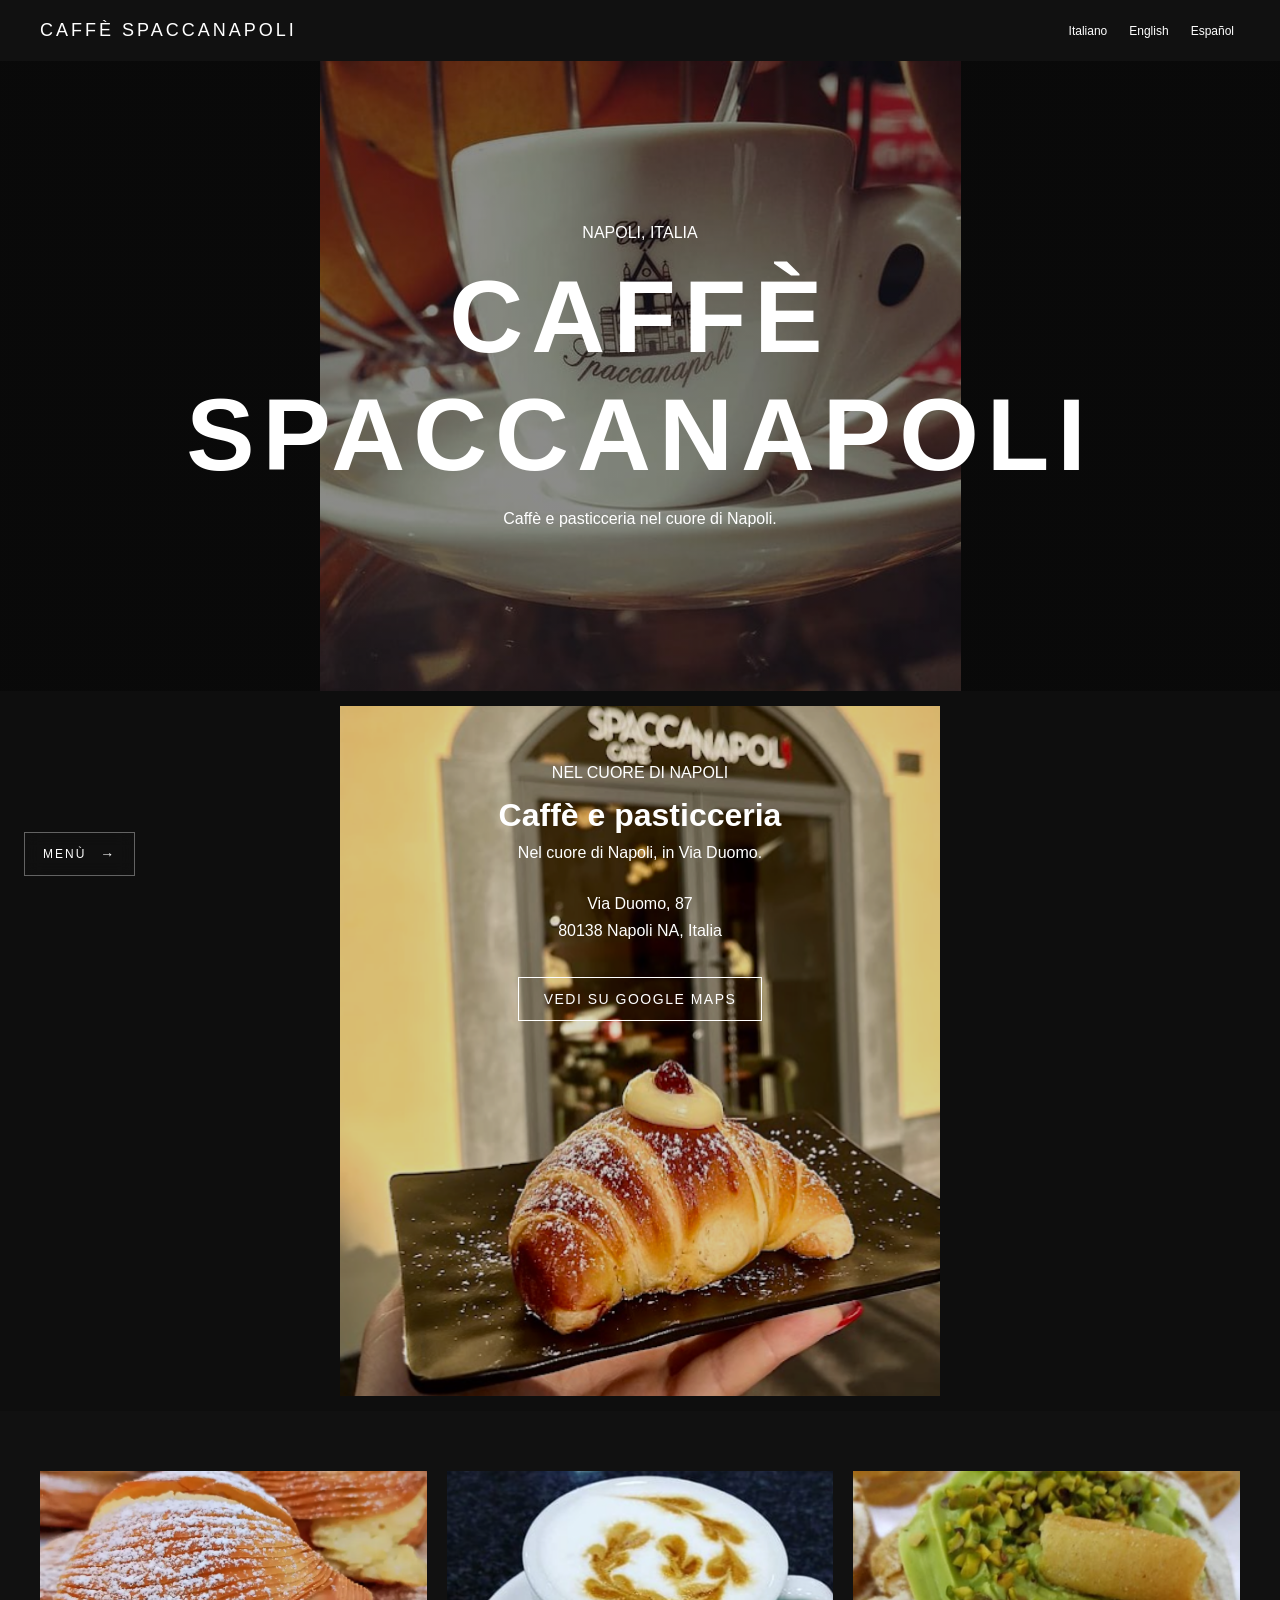
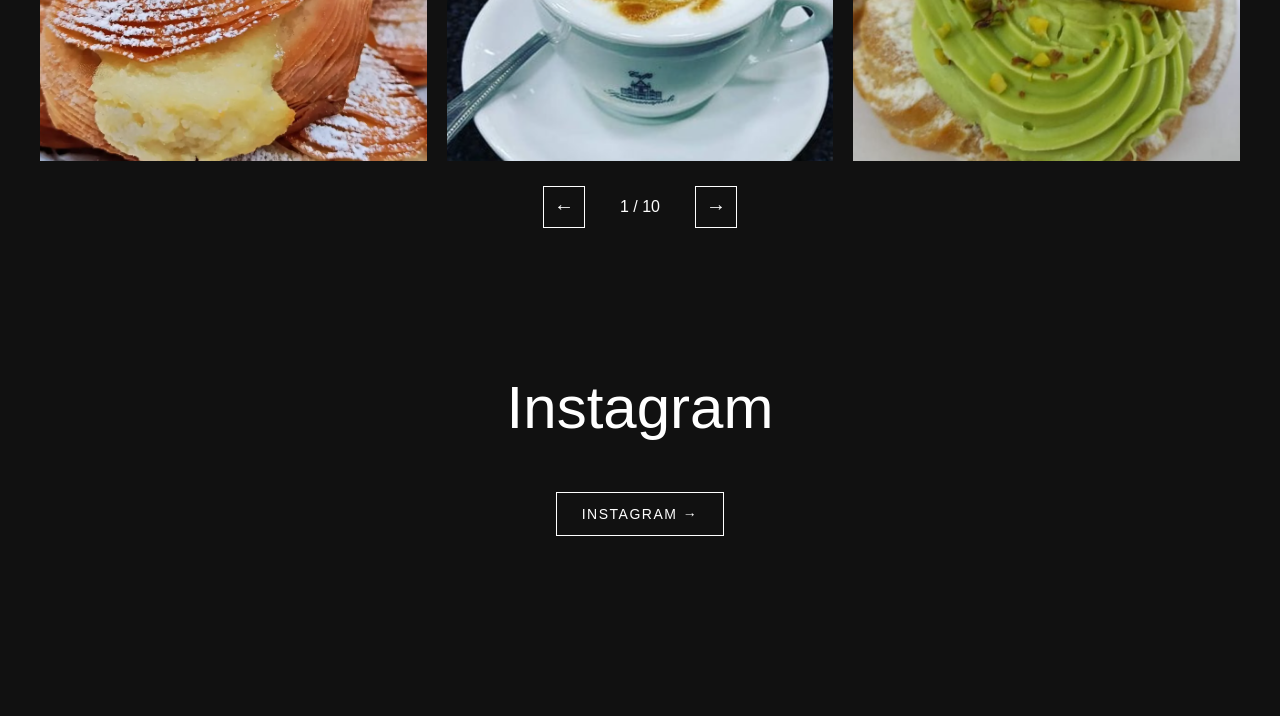
<file: index.html>
<!DOCTYPE html>
<html lang="it">

<head>

    <meta charset="UTF-8">

    <meta name="viewport" content="width=device-width, initial-scale=1.0">

    <title>Website</title>

    <link rel="stylesheet" href="style.css">

</head>

<body>

<!-- FLOATING MENU -->
<a href="menu.html"
   class="floating-menu"
   data-it="MENÙ"
   data-en="MENU"
   data-es="MENÚ">
</a>
    <!-- HEADER -->

    <header>

        <nav>

<a href="index.html" class="site-name">
    CAFFÈ SPACCANAPOLI
</a>

<div class="language-selector">

    <button data-language="it">
        Italiano
    </button>

    <button data-language="en">
        English
    </button>

    <button data-language="es">
        Español
    </button>

</div>
        </nav>

    </header>


    <!-- HERO -->

<section class="hero">
    <div class="hero-content">
        <p data-it="NAPOLI, ITALIA"
           data-en="NAPLES, ITALY"
           data-es="NÁPOLES, ITALIA">
            NAPOLI, ITALIA
        </p>

        <h1>CAFFÈ SPACCANAPOLI</h1>

        <p data-it="Caffè e pasticceria nel cuore di Napoli."
           data-en="Coffee and pastry in the heart of Naples."
           data-es="Café y pastelería en el corazón de Nápoles.">
            Caffè e pasticceria nel cuore di Napoli.
        </p>

    </div>
</section>


<!-- BUSINESS / LOCATION -->
<section class="business-location">

    <div class="business-location-overlay">

        <p class="section-label"
           data-it="NEL CUORE DI NAPOLI"
           data-en="IN THE HEART OF NAPLES"
           data-es="EN EL CORAZÓN DE NÁPOLES">
        </p>

        <h2
            data-it="Caffè e pasticceria"
            data-en="Coffee and pastry"
            data-es="Café y pastelería">
        </h2>

        <p
            data-it="Nel cuore di Napoli, in Via Duomo."
            data-en="In the heart of Naples, on Via Duomo."
            data-es="En el corazón de Nápoles, en Via Duomo.">
        </p>

        <p class="location-address">
            Via Duomo, 87<br>
            80138 Napoli NA, Italia
        </p>

        <a href="https://maps.app.goo.gl/TSne2kQauADsRzyU7"
           target="_blank"
           rel="noopener noreferrer"
           class="location-button"
           data-it="VEDI SU GOOGLE MAPS"
           data-en="VIEW ON GOOGLE MAPS"
           data-es="VER EN GOOGLE MAPS">
        </a>

    </div>

</section>
    <!-- GALLERY -->

<section class="gallery-section">

    <div class="gallery">

        <div class="gallery-track">

            <div class="gallery-item">
                <img src="images/3.png" alt="Caffè Spaccanapoli">
            </div>

            <div class="gallery-item">
                <img src="images/4.png" alt="Caffè Spaccanapoli">
            </div>

            <div class="gallery-item">
                <img src="images/5.png" alt="Caffè Spaccanapoli">
            </div>

            <div class="gallery-item">
                <img src="images/6.png" alt="Caffè Spaccanapoli">
            </div>

            <div class="gallery-item">
                <img src="images/7.png" alt="Caffè Spaccanapoli">
            </div>

            <div class="gallery-item">
                <img src="images/8.png" alt="Caffè Spaccanapoli">
            </div>

            <div class="gallery-item">
                <img src="images/9.png" alt="Caffè Spaccanapoli">
            </div>

            <div class="gallery-item">
                <img src="images/10.png" alt="Caffè Spaccanapoli">
            </div>

            <div class="gallery-item">
                <img src="images/11.png" alt="Caffè Spaccanapoli">
            </div>

            <div class="gallery-item">
                <img src="images/12.png" alt="Caffè Spaccanapoli">
            </div>

        </div>

        <div class="gallery-controls">

            <button id="prev-button">←</button>

            <span id="gallery-counter">1 / 10</span>

            <button id="next-button">→</button>

        </div>

    </div>

</section>


    <!-- SOCIAL -->

    <section class="instagram">

        <div class="instagram-content">

            <p class="section-label"
               data-en="SOCIAL"
               data-es="REDES SOCIALES">
            </p>

            <h2>
                Instagram
            </h2>

            <p
                data-en="Photos and updates on Instagram."
                data-es="Fotos y novedades en Instagram.">
            </p>

<a href="https://www.instagram.com/caffe_spaccanapoli/"
   target="_blank"
   rel="noopener noreferrer"
   class="instagram-button"
   data-it="INSTAGRAM →"
   data-en="INSTAGRAM →"
   data-es="INSTAGRAM →">
</a>

        </div>

    </section>


    <script src="script.js" defer></script>

</body>

</html>
</file>
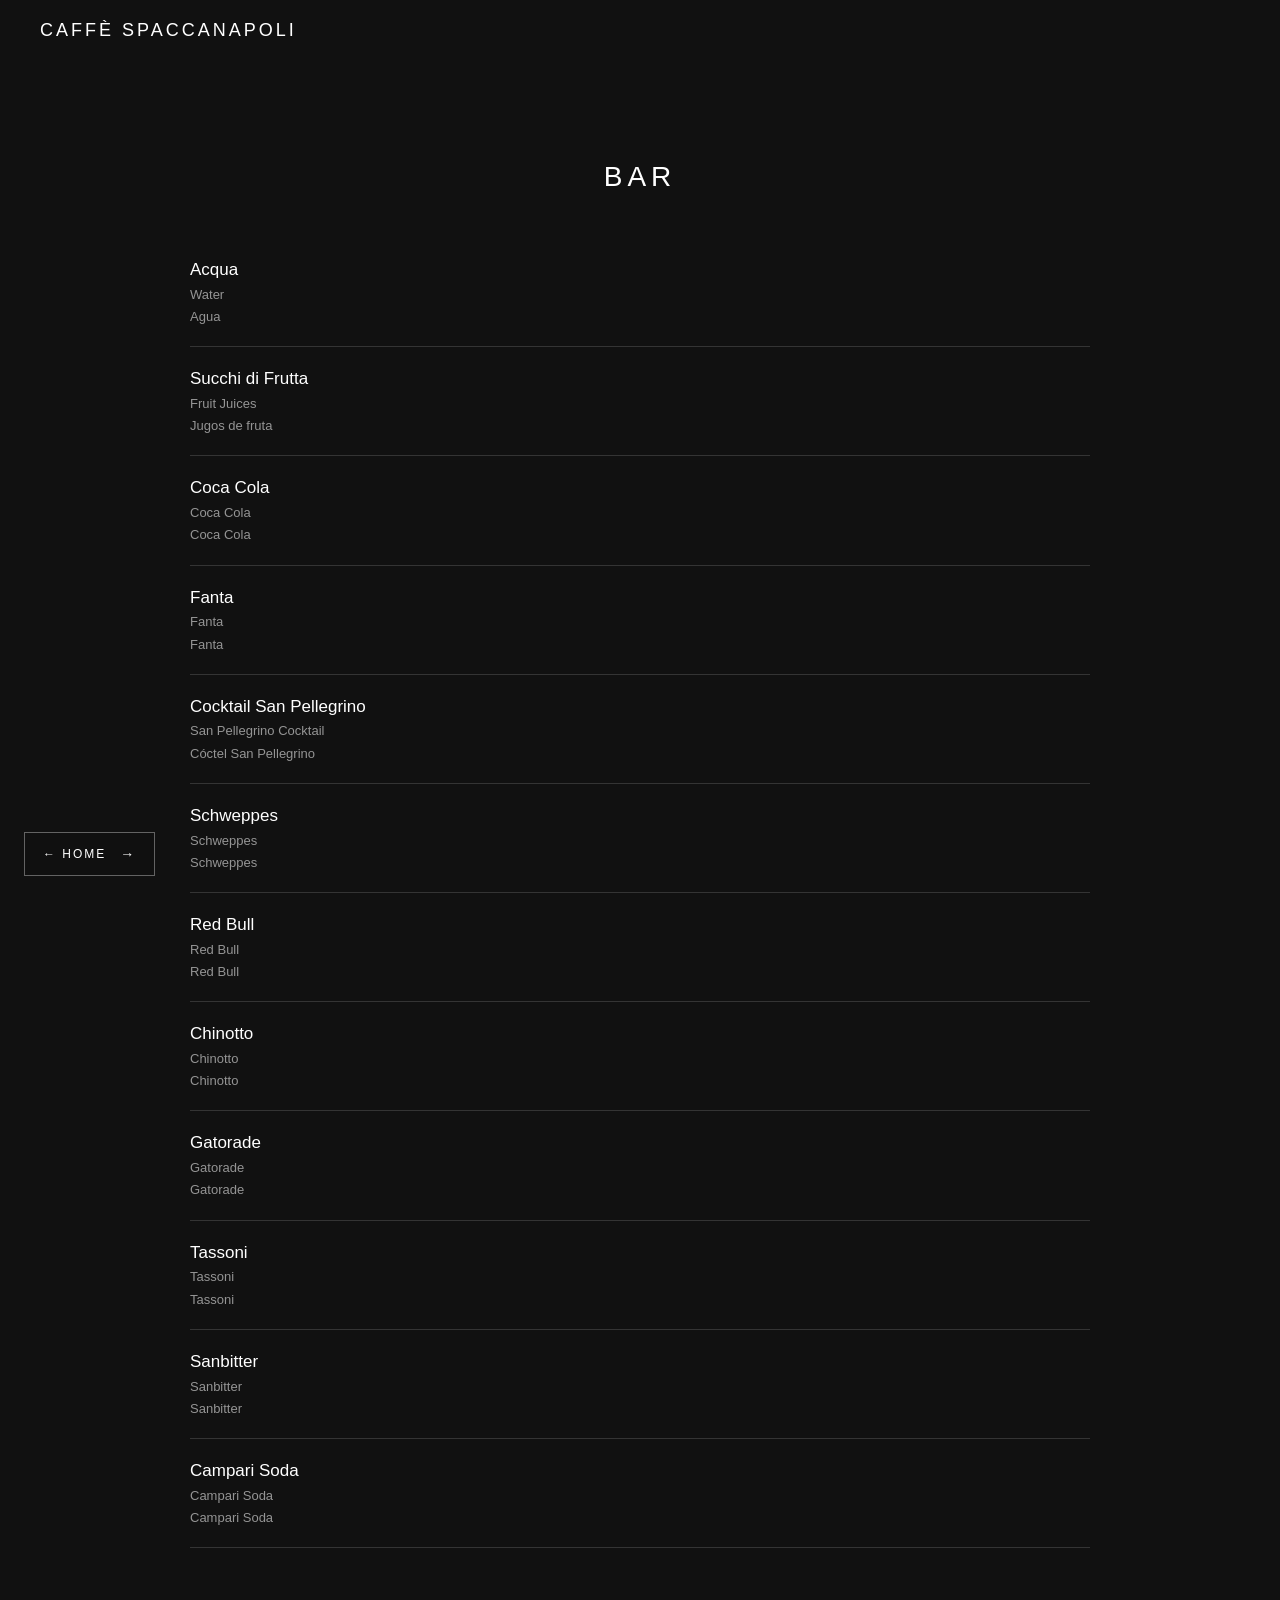
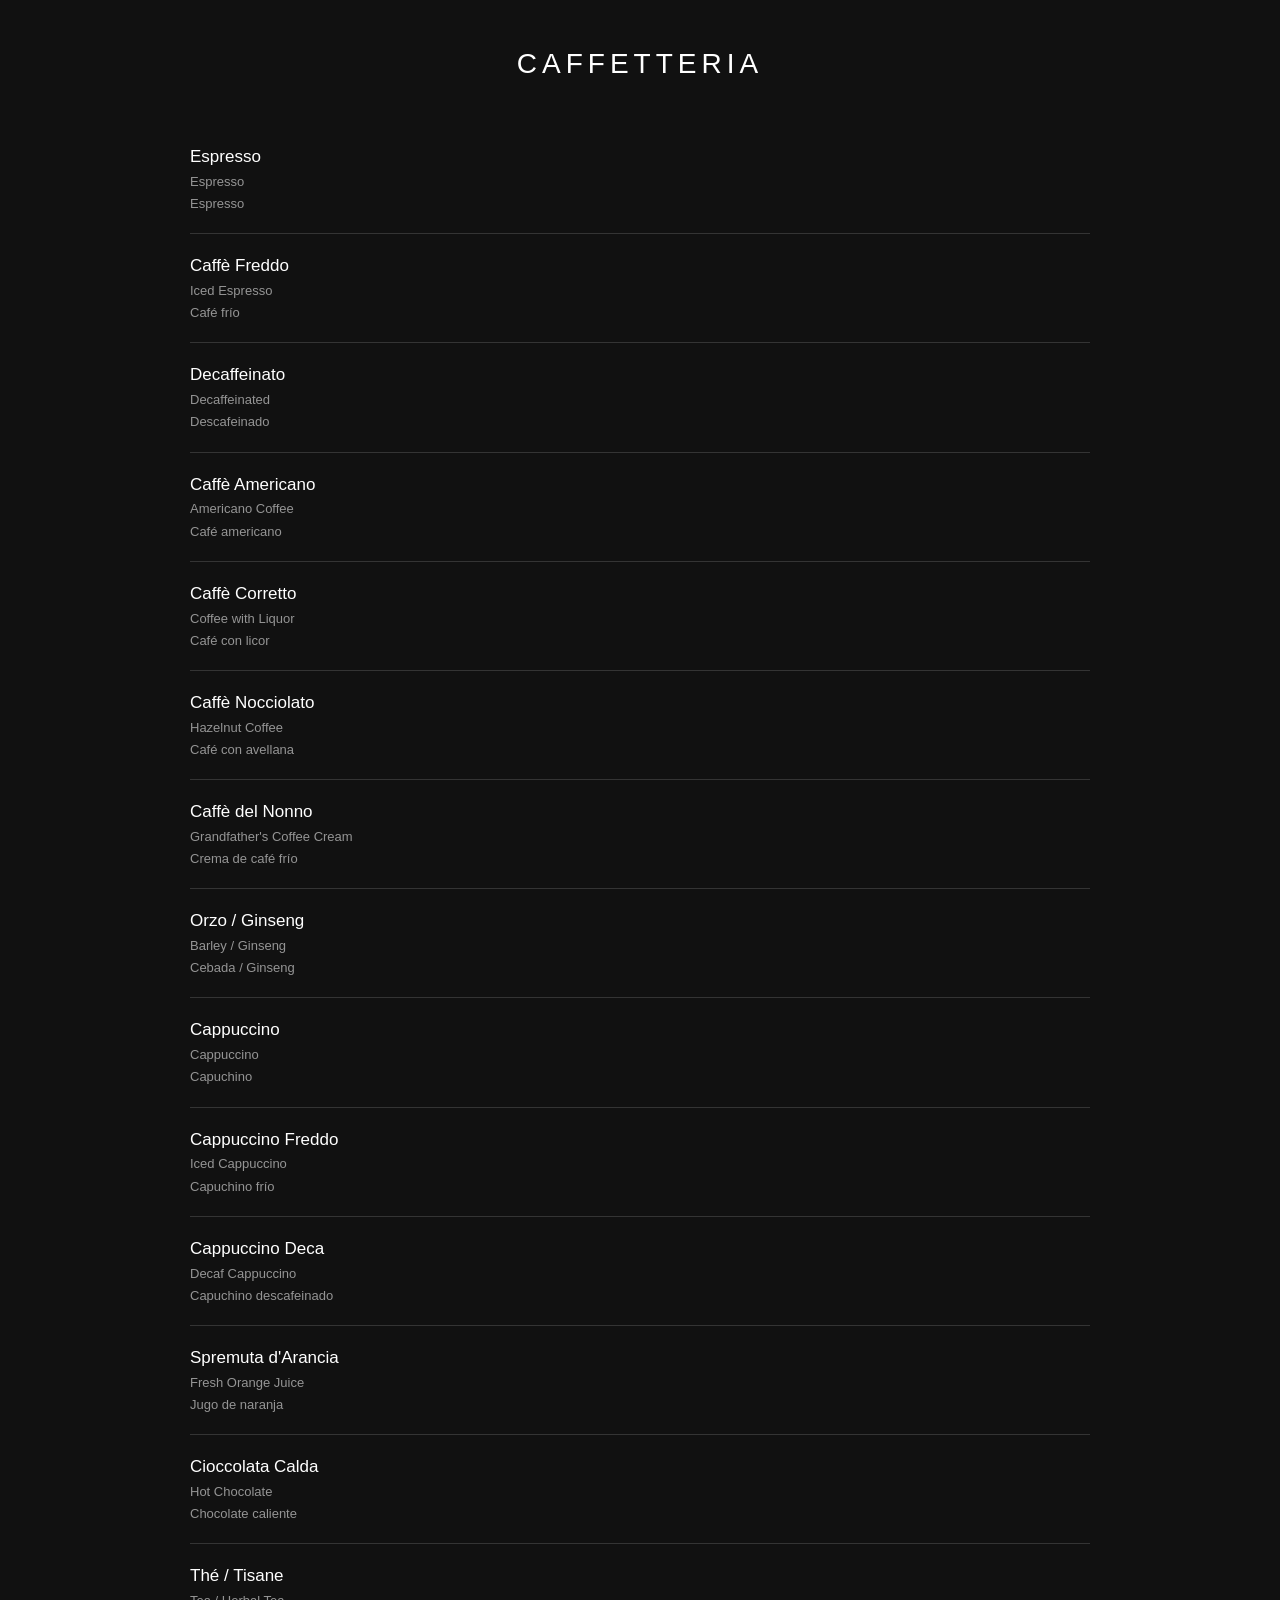
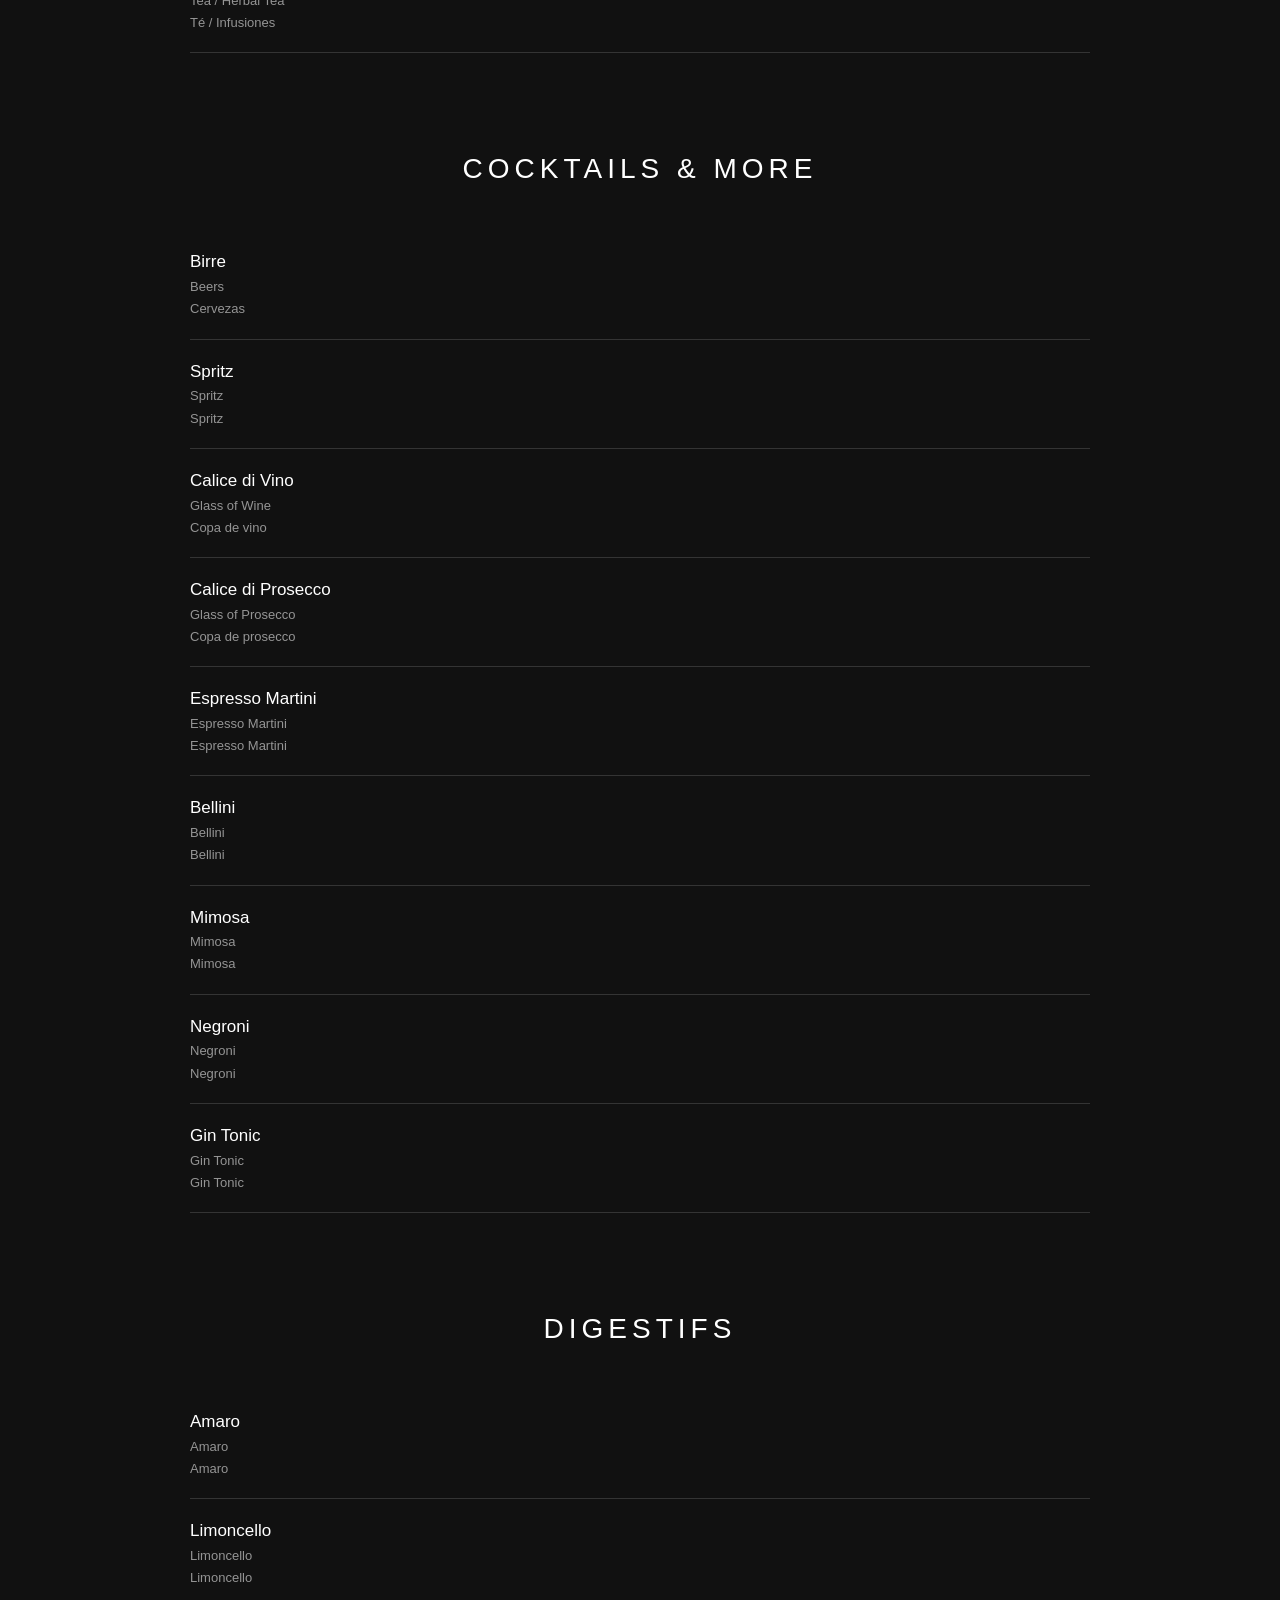
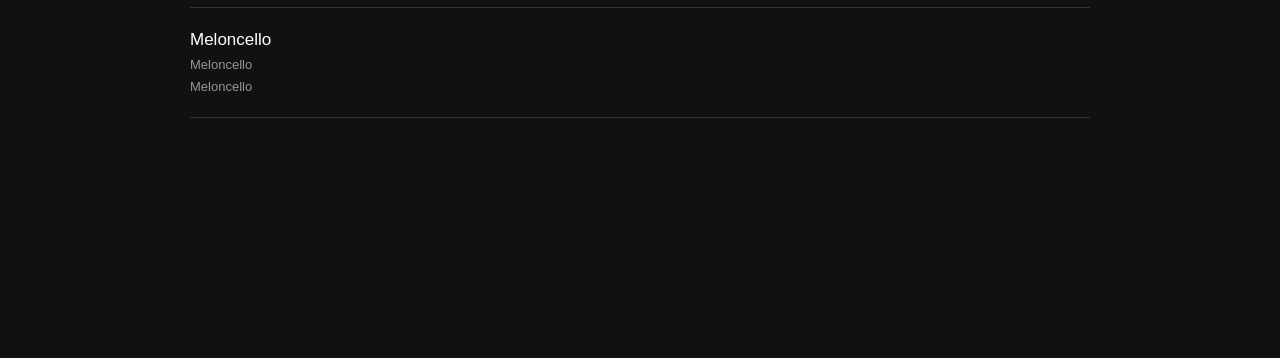
<file: menu.html>
<!DOCTYPE html>
<html lang="it">

<head>
    <meta charset="UTF-8">
    <meta name="viewport" content="width=device-width, initial-scale=1.0">

    <title>Caffè Spaccanapoli - Menu</title>

    <link rel="stylesheet" href="style.css">
</head>

<body>

<!-- HEADER -->

<header>
    <nav>

        <a href="index.html" class="site-name">
            CAFFÈ SPACCANAPOLI
        </a>

    </nav>
</header>


<!-- MENU -->

<main class="menu-page">


    <!-- BAR -->

    <section class="menu-category">

        <h1>BAR</h1>

        <div class="menu-items">

            <div class="menu-item">
                <div class="menu-name">
                    <span>Acqua</span>
                    <span>Water</span>
                    <span>Agua</span>
                </div>
                <span class="menu-price">2</span>
            </div>

            <div class="menu-item">
                <div class="menu-name">
                    <span>Succhi di Frutta</span>
                    <span>Fruit Juices</span>
                    <span>Jugos de fruta</span>
                </div>
                <span class="menu-price">3.5</span>
            </div>

            <div class="menu-item">
                <div class="menu-name">
                    <span>Coca Cola</span>
                    <span>Coca Cola</span>
                    <span>Coca Cola</span>
                </div>
                <span class="menu-price">4</span>
            </div>

            <div class="menu-item">
                <div class="menu-name">
                    <span>Fanta</span>
                    <span>Fanta</span>
                    <span>Fanta</span>
                </div>
                <span class="menu-price">4</span>
            </div>

            <div class="menu-item">
                <div class="menu-name">
                    <span>Cocktail San Pellegrino</span>
                    <span>San Pellegrino Cocktail</span>
                    <span>Cóctel San Pellegrino</span>
                </div>
                <span class="menu-price">5</span>
            </div>

            <div class="menu-item">
                <div class="menu-name">
                    <span>Schweppes</span>
                    <span>Schweppes</span>
                    <span>Schweppes</span>
                </div>
                <span class="menu-price">3.5</span>
            </div>

            <div class="menu-item">
                <div class="menu-name">
                    <span>Red Bull</span>
                    <span>Red Bull</span>
                    <span>Red Bull</span>
                </div>
                <span class="menu-price">4</span>
            </div>

            <div class="menu-item">
                <div class="menu-name">
                    <span>Chinotto</span>
                    <span>Chinotto</span>
                    <span>Chinotto</span>
                </div>
                <span class="menu-price">3.5</span>
            </div>

            <div class="menu-item">
                <div class="menu-name">
                    <span>Gatorade</span>
                    <span>Gatorade</span>
                    <span>Gatorade</span>
                </div>
                <span class="menu-price">3.5</span>
            </div>

            <div class="menu-item">
                <div class="menu-name">
                    <span>Tassoni</span>
                    <span>Tassoni</span>
                    <span>Tassoni</span>
                </div>
                <span class="menu-price">3.5</span>
            </div>

            <div class="menu-item">
                <div class="menu-name">
                    <span>Sanbitter</span>
                    <span>Sanbitter</span>
                    <span>Sanbitter</span>
                </div>
                <span class="menu-price">5</span>
            </div>

            <div class="menu-item">
                <div class="menu-name">
                    <span>Campari Soda</span>
                    <span>Campari Soda</span>
                    <span>Campari Soda</span>
                </div>
                <span class="menu-price">5</span>
            </div>

        </div>

    </section>



    <!-- CAFFETTERIA -->

    <section class="menu-category">

        <h1>CAFFETTERIA</h1>

        <div class="menu-items">

            <div class="menu-item">
                <div class="menu-name">
                    <span>Espresso</span>
                    <span>Espresso</span>
                    <span>Espresso</span>
                </div>
                <span class="menu-price">2</span>
            </div>

            <div class="menu-item">
                <div class="menu-name">
                    <span>Caffè Freddo</span>
                    <span>Iced Espresso</span>
                    <span>Café frío</span>
                </div>
                <span class="menu-price">2.5</span>
            </div>

            <div class="menu-item">
                <div class="menu-name">
                    <span>Decaffeinato</span>
                    <span>Decaffeinated</span>
                    <span>Descafeinado</span>
                </div>
                <span class="menu-price">2.2</span>
            </div>

            <div class="menu-item">
                <div class="menu-name">
                    <span>Caffè Americano</span>
                    <span>Americano Coffee</span>
                    <span>Café americano</span>
                </div>
                <span class="menu-price">3.5</span>
            </div>

            <div class="menu-item">
                <div class="menu-name">
                    <span>Caffè Corretto</span>
                    <span>Coffee with Liquor</span>
                    <span>Café con licor</span>
                </div>
                <span class="menu-price">3</span>
            </div>

            <div class="menu-item">
                <div class="menu-name">
                    <span>Caffè Nocciolato</span>
                    <span>Hazelnut Coffee</span>
                    <span>Café con avellana</span>
                </div>
                <span class="menu-price">3.5</span>
            </div>

            <div class="menu-item">
                <div class="menu-name">
                    <span>Caffè del Nonno</span>
                    <span>Grandfather's Coffee Cream</span>
                    <span>Crema de café frío</span>
                </div>
                <span class="menu-price">3.5</span>
            </div>

            <div class="menu-item">
                <div class="menu-name">
                    <span>Orzo / Ginseng</span>
                    <span>Barley / Ginseng</span>
                    <span>Cebada / Ginseng</span>
                </div>
                <span class="menu-price">3</span>
            </div>

            <div class="menu-item">
                <div class="menu-name">
                    <span>Cappuccino</span>
                    <span>Cappuccino</span>
                    <span>Capuchino</span>
                </div>
                <span class="menu-price">3</span>
            </div>

            <div class="menu-item">
                <div class="menu-name">
                    <span>Cappuccino Freddo</span>
                    <span>Iced Cappuccino</span>
                    <span>Capuchino frío</span>
                </div>
                <span class="menu-price">3.5</span>
            </div>

            <div class="menu-item">
                <div class="menu-name">
                    <span>Cappuccino Deca</span>
                    <span>Decaf Cappuccino</span>
                    <span>Capuchino descafeinado</span>
                </div>
                <span class="menu-price">3.5</span>
            </div>

            <div class="menu-item">
                <div class="menu-name">
                    <span>Spremuta d'Arancia</span>
                    <span>Fresh Orange Juice</span>
                    <span>Jugo de naranja</span>
                </div>
                <span class="menu-price">3.5</span>
            </div>

            <div class="menu-item">
                <div class="menu-name">
                    <span>Cioccolata Calda</span>
                    <span>Hot Chocolate</span>
                    <span>Chocolate caliente</span>
                </div>
                <span class="menu-price">3.5</span>
            </div>

            <div class="menu-item">
                <div class="menu-name">
                    <span>Thé / Tisane</span>
                    <span>Tea / Herbal Tea</span>
                    <span>Té / Infusiones</span>
                </div>
                <span class="menu-price">3</span>
            </div>

        </div>

    </section>



    <!-- COCKTAILS -->

    <section class="menu-category">

        <h1>COCKTAILS & MORE</h1>

        <div class="menu-items">

            <div class="menu-item">
                <div class="menu-name">
                    <span>Birre</span>
                    <span>Beers</span>
                    <span>Cervezas</span>
                </div>
                <span class="menu-price">4–5</span>
            </div>

            <div class="menu-item">
                <div class="menu-name">
                    <span>Spritz</span>
                    <span>Spritz</span>
                    <span>Spritz</span>
                </div>
                <span class="menu-price">8</span>
            </div>

            <div class="menu-item">
                <div class="menu-name">
                    <span>Calice di Vino</span>
                    <span>Glass of Wine</span>
                    <span>Copa de vino</span>
                </div>
                <span class="menu-price">6</span>
            </div>

            <div class="menu-item">
                <div class="menu-name">
                    <span>Calice di Prosecco</span>
                    <span>Glass of Prosecco</span>
                    <span>Copa de prosecco</span>
                </div>
                <span class="menu-price">6</span>
            </div>

            <div class="menu-item">
                <div class="menu-name">
                    <span>Espresso Martini</span>
                    <span>Espresso Martini</span>
                    <span>Espresso Martini</span>
                </div>
                <span class="menu-price">8</span>
            </div>

            <div class="menu-item">
                <div class="menu-name">
                    <span>Bellini</span>
                    <span>Bellini</span>
                    <span>Bellini</span>
                </div>
                <span class="menu-price">8</span>
            </div>

            <div class="menu-item">
                <div class="menu-name">
                    <span>Mimosa</span>
                    <span>Mimosa</span>
                    <span>Mimosa</span>
                </div>
                <span class="menu-price">8</span>
            </div>

            <div class="menu-item">
                <div class="menu-name">
                    <span>Negroni</span>
                    <span>Negroni</span>
                    <span>Negroni</span>
                </div>
                <span class="menu-price">8</span>
            </div>

            <div class="menu-item">
                <div class="menu-name">
                    <span>Gin Tonic</span>
                    <span>Gin Tonic</span>
                    <span>Gin Tonic</span>
                </div>
                <span class="menu-price">8</span>
            </div>

        </div>

    </section>



    <!-- DIGESTIFS -->

    <section class="menu-category">

        <h1>DIGESTIFS</h1>

        <div class="menu-items">

            <div class="menu-item">
                <div class="menu-name">
                    <span>Amaro</span>
                    <span>Amaro</span>
                    <span>Amaro</span>
                </div>
                <span class="menu-price"></span>
            </div>

            <div class="menu-item">
                <div class="menu-name">
                    <span>Limoncello</span>
                    <span>Limoncello</span>
                    <span>Limoncello</span>
                </div>
                <span class="menu-price"></span>
            </div>

            <div class="menu-item">
                <div class="menu-name">
                    <span>Meloncello</span>
                    <span>Meloncello</span>
                    <span>Meloncello</span>
                </div>
                <span class="menu-price"></span>
            </div>

        </div>

    </section>

</main>



<!-- BACK TO HOME -->

<a href="index.html"
   class="floating-menu">
    ← HOME
</a>


</body>
</html>
</file>
<file: style.css>
/* =========================================
   BASIC
========================================= */

* {
    box-sizing: border-box;
}


body {

    margin: 0;

    background-color: #111;

    color: white;

    font-family:
        Arial,
        Helvetica,
        sans-serif;

}


/* =========================================
   HEADER
========================================= */

header {

    padding: 20px 40px;

}


nav {

    display: flex;

    justify-content: space-between;

    align-items: center;

}


.site-name {

    color: white;

    text-decoration: none;

    font-size: 18px;

    letter-spacing: 3px;

}


.language-selector {

    display: flex;

    gap: 10px;

}


.language-selector button {

    background: none;

    border: none;

    color: white;

    cursor: pointer;

    font-size: 12px;

}


/* =========================================
   HERO
========================================= */

.hero {

    min-height: 70vh;

    display: flex;

    justify-content: center;

    align-items: center;

    text-align: center;


    background-image:

        linear-gradient(
            rgba(0, 0, 0, 0.45),
            rgba(0, 0, 0, 0.45)
        ),

        url("images/1.png");


    background-size: contain;

    background-repeat: no-repeat;

    background-position: center;

    background-color: #111;

}


.hero-content {

    padding: 20px;

}


.hero-location {

    font-size: 12px;

    letter-spacing: 4px;

    margin-bottom: 20px;

    opacity: 0.6;

}


h1 {

    font-size:
        clamp(50px, 8vw, 110px);

    letter-spacing: 8px;

    margin: 0;

}


.hero-description {

    margin-top: 25px;

    font-size: 16px;

    opacity: 0.7;

}


/* BUSINESS / LOCATION */

.business-location {
    width: 100%;
    min-height: 720px;

    background-color: #111;
    background-image: url("images/2.png");

    background-size: 600px auto;
    background-position: center center;
    background-repeat: no-repeat;

    display: flex;
    justify-content: center;
    align-items: flex-start;

    position: relative;
}

.business-location::before {
    content: "";
    position: absolute;
    inset: 0;

    background: rgba(0, 0, 0, 0.15);
}

.business-location-overlay {
    position: relative;
    z-index: 1;

    width: 90%;
    max-width: 650px;

    margin-top: 65px;

    text-align: center;
}

.business-location-overlay h2 {
    margin: 15px 0 10px;
    font-size: 32px;
}

.business-location-overlay p {
    margin: 8px 0;
}

.location-address {
    margin-top: 28px !important;
    line-height: 1.7;
}

.business-location .location-button {
    display: inline-flex;
    align-items: center;
    justify-content: center;

    margin-top: 25px;
    margin-bottom: 30px;

    padding: 13px 25px;

    border: 1px solid #fff;

    color: #fff;
    text-decoration: none;

    font-size: 14px;
    letter-spacing: 1.5px;

    transition: background 0.3s ease,
                color 0.3s ease;
}

.business-location .location-button:hover {
    background: #fff;
    color: #111;
}

@media (max-width: 700px) {

.business-location {
    min-height: 650px;

    background-size: 100% auto;
    background-position: center 50%;
}

    .business-location-overlay {
        margin-top: 45px;
    }

    .business-location-overlay h2 {
        font-size: 27px;
    }
}
/* =========================================
   GALLERY
========================================= */

.gallery-section {
    width: 100%;
    overflow: hidden;
    padding-top: 60px;
}
.gallery {
    width: 100%;
    max-width: 1200px;
    margin: 0 auto;
    overflow: hidden;
}

.gallery-track {
    display: flex;
    gap: 20px;
    transition: transform 0.5s ease;
    will-change: transform;
}

.gallery-item {
    flex: 0 0 calc((100% - 40px) / 3);
    aspect-ratio: 4 / 3;
    overflow: hidden;
}

.gallery-item img {
    width: 100%;
    height: 100%;
    display: block;
    object-fit: cover;
    object-position: center;
}

.gallery-controls {
    display: flex;
    justify-content: center;
    align-items: center;
    gap: 25px;
    margin-top: 25px;
}

.gallery-controls button {
    width: 42px;
    height: 42px;
    border: 1px solid #fff;
    background: transparent;
    color: #fff;
    cursor: pointer;
    font-size: 20px;
}

.gallery-controls button:hover {
    background: #fff;
    color: #111;
}

#gallery-counter {
    min-width: 60px;
    text-align: center;
}

@media (max-width: 700px) {

    .gallery-track {
        gap: 0;
    }

    .gallery-item {
        flex: 0 0 100%;
        aspect-ratio: 1 / 1;
    }

}
/* =========================================
   LOCATION
========================================= */

.location {

    padding: 140px 20px;

    text-align: center;

}


.location-content {

    max-width: 700px;

    margin: 0 auto;

}


.location h2 {

    font-size:
        clamp(32px, 5vw, 60px);

    font-weight: 400;

    margin: 25px 0;

}


.location p {

    line-height: 1.8;

    opacity: 0.7;

}


.location-button,
.instagram-button {

    display: inline-flex;

    align-items: center;

    justify-content: center;

    margin-top: 30px;

    padding: 14px 22px;

    color: white;

    text-decoration: none;

    border: 1px solid #444;

    font-size: 12px;

    letter-spacing: 2px;

    transition:

        background 0.3s ease,

        color 0.3s ease,

        border-color 0.3s ease;

}


.location-button:hover,
.instagram-button:hover {

    background: white;

    color: #111;

    border-color: white;

}


/* =========================================
   INSTAGRAM
========================================= */

.instagram {

    padding:
        120px 20px 180px;

    text-align: center;

}


.instagram-content {

    max-width: 700px;

    margin: 0 auto;

}


.instagram h2 {

    font-size:
        clamp(32px, 5vw, 60px);

    font-weight: 400;

    margin: 25px 0;

}


.instagram p {

    line-height: 1.8;

    opacity: 0.7;

}


/* =========================================
   FLOATING MENU
========================================= */

.floating-menu {

    position: fixed;

    left: 24px;

    bottom: 24px;

    z-index: 1000;


    display: flex;

    align-items: center;

    gap: 14px;


    padding: 13px 18px;


    color: white;

    text-decoration: none;


    background:
        rgba(17, 17, 17, 0.85);


    border:
        1px solid
        rgba(255, 255, 255, 0.35);


    backdrop-filter:
        blur(8px);


    font-size: 12px;

    letter-spacing: 2px;


    transition:

        background 0.3s ease,

        color 0.3s ease,

        border-color 0.3s ease,

        transform 0.3s ease;

}


.floating-menu::after {

    content: "→";

    font-size: 14px;

    transition:
        transform 0.3s ease;

}


.floating-menu:hover {

    background: white;

    color: #111;

    border-color: white;

    transform:
        translateY(-2px);

}


.floating-menu:hover::after {

    transform:
        translateX(4px);

}

/* INSTAGRAM */

.instagram-button {
    display: inline-flex;
    align-items: center;
    justify-content: center;

    margin-top: 25px;
    padding: 13px 25px;

    border: 1px solid #fff;

    color: #fff;
    text-decoration: none;

    font-size: 14px;
    letter-spacing: 1.5px;

    transition: background 0.3s ease,
                color 0.3s ease;
}

.instagram-button:hover {
    background: #fff;
    color: #111;
}


/* =========================================
   MOBILE
========================================= */

@media (max-width: 700px) {

    .gallery-section {
        padding-top: 45px;
    }

    .gallery-item {
        flex: 0 0 100%;
        aspect-ratio: 1 / 1;
    }

    .gallery-controls {
        margin-top: 20px;
    }

}
/* =========================================
   MENU PAGE
========================================= */

.menu-page {
    width: 90%;
    max-width: 900px;
    margin: 0 auto;
    padding: 100px 0 140px;
}


/* CATEGORY */

.menu-category {
    margin-bottom: 100px;
}

.menu-category h1 {
    margin: 0 0 45px;

    font-size: 28px;
    font-weight: 400;

    letter-spacing: 5px;
    text-align: center;
}


/* MENU ITEMS */

.menu-items {
    width: 100%;
}


/* ITEM */

.menu-item {
    display: flex;

    justify-content: space-between;
    align-items: flex-start;

    padding: 20px 0;

    border-bottom: 1px solid rgba(255,255,255,0.15);
}


/* NAMES */

.menu-name {
    display: flex;
    flex-direction: column;

    gap: 4px;

    line-height: 1.4;
}

.menu-name span:nth-child(1) {
    font-size: 17px;
}

.menu-name span:nth-child(2) {
    font-size: 13px;
    opacity: 0.55;
}

.menu-name span:nth-child(3) {
    font-size: 13px;
    opacity: 0.55;
}


/* PRICE */

.menu-price {
    font-size: 15px;
    margin-left: 30px;

    /* TEMPORARILY HIDDEN
       Prices remain in the HTML
       and can be shown later. */

    display: none;
}


/* BACK BUTTON */

.menu-page + .floating-menu {
    text-decoration: none;
}


/* =========================================
   MOBILE
========================================= */

@media (max-width: 700px) {

    .menu-page {
        width: 88%;
        padding: 70px 0 120px;
    }

    .menu-category {
        margin-bottom: 75px;
    }

    .menu-category h1 {
        margin-bottom: 30px;

        font-size: 22px;
        letter-spacing: 4px;
    }

    .menu-item {
        padding: 17px 0;
    }

    .menu-name span:nth-child(1) {
        font-size: 16px;
    }

    .menu-name span:nth-child(2),
    .menu-name span:nth-child(3) {
        font-size: 12px;
    }

}
</file>
